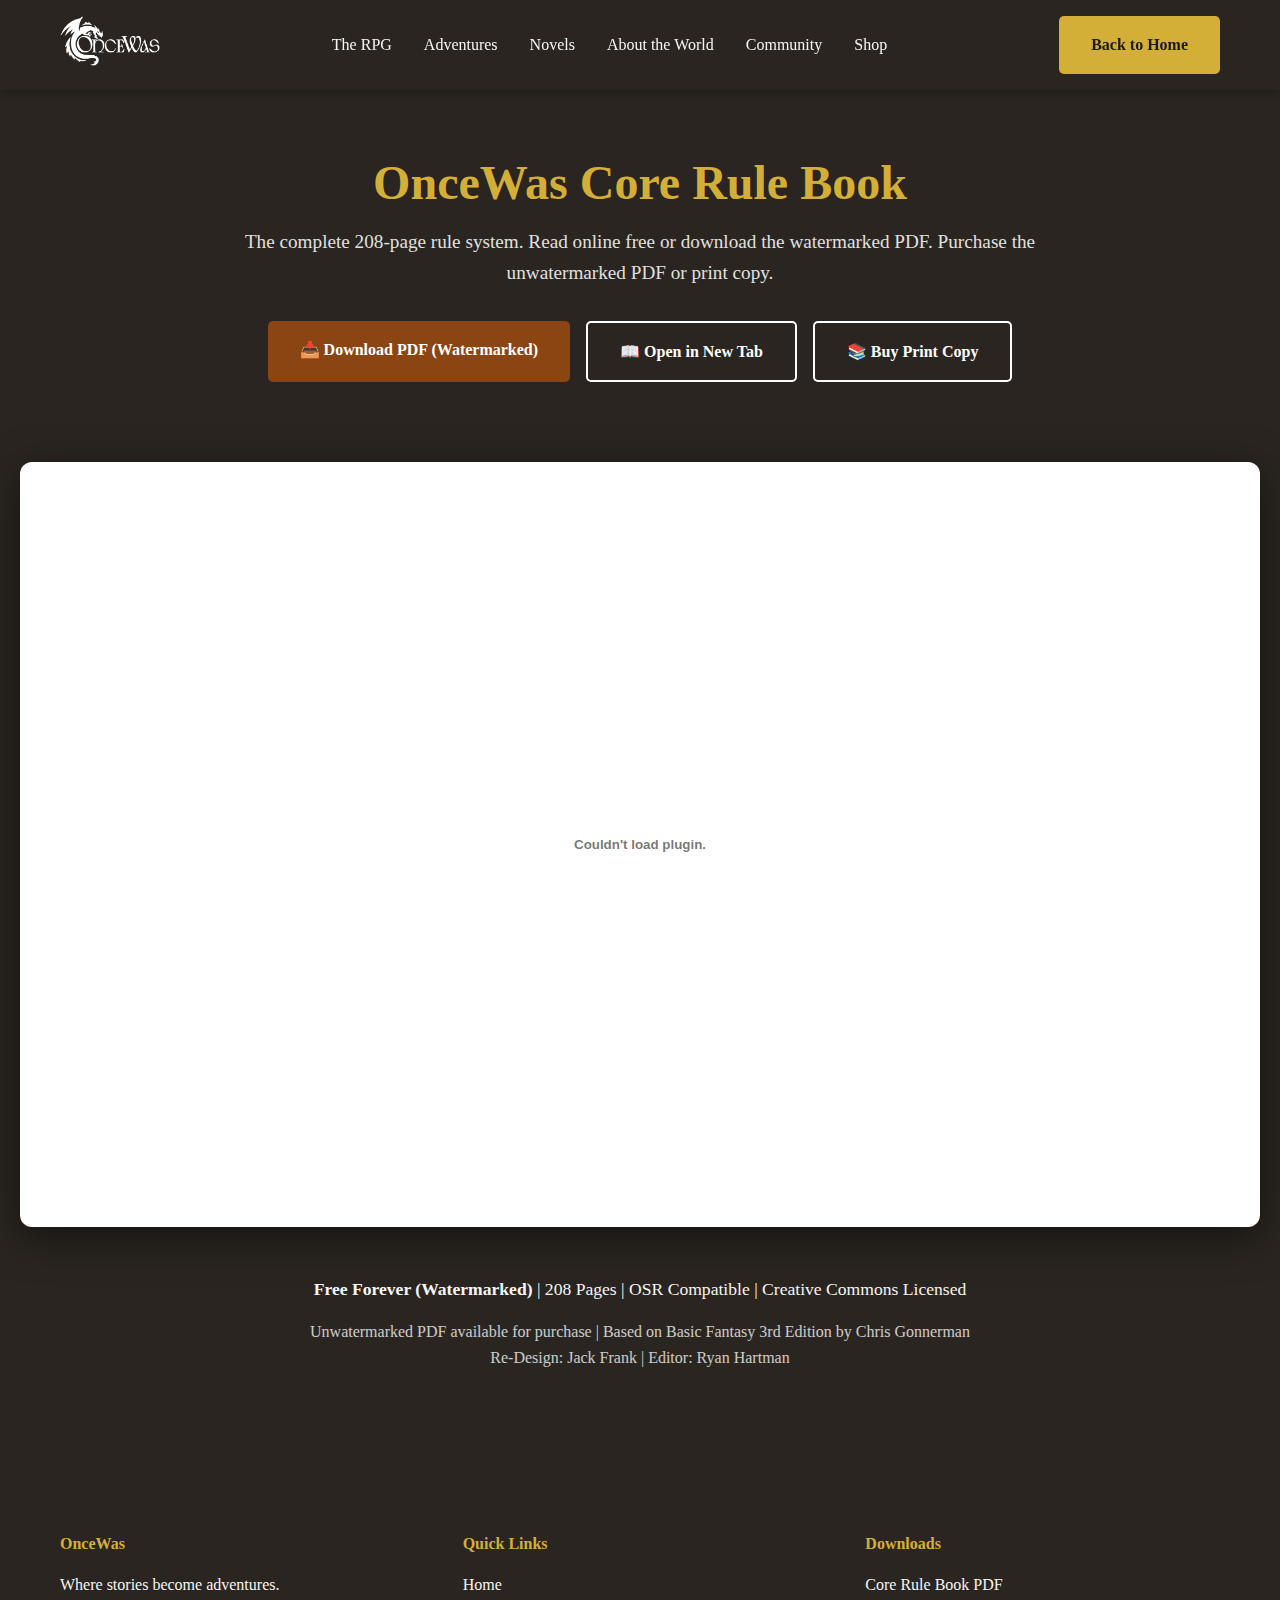
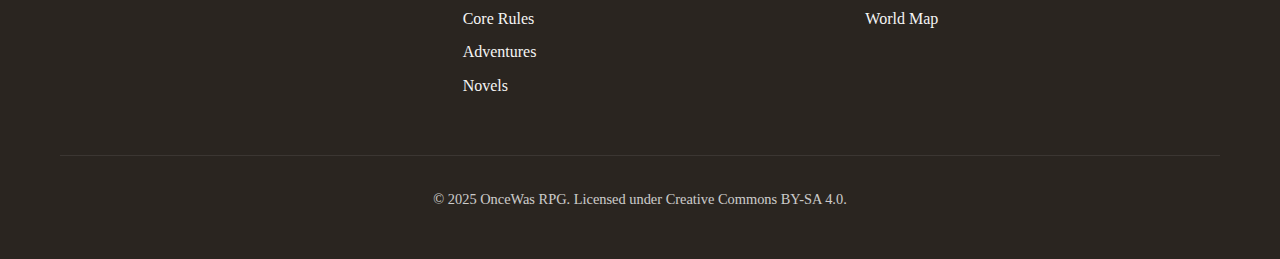
<file: core-rules.html>
<!DOCTYPE html>
<html lang="en">
<head>
    <meta charset="UTF-8">
    <meta name="viewport" content="width=device-width, initial-scale=1.0">
    <title>OnceWas Core Rule Book | Free RPG Rules</title>
    <link rel="stylesheet" href="styles.css">
    <style>
        .pdf-viewer-container {
            max-width: 1400px;
            margin: 0 auto;
            padding: 2rem 20px;
            background-color: var(--background-dark);
            min-height: 100vh;
        }
        
        .pdf-header {
            text-align: center;
            padding: 2rem 0 3rem;
            color: var(--text-light);
        }
        
        .pdf-header h1 {
            color: var(--accent-gold);
            margin-bottom: 1rem;
        }
        
        .pdf-header p {
            font-size: 1.2rem;
            opacity: 0.9;
            max-width: 800px;
            margin: 0 auto 2rem;
        }
        
        .pdf-actions {
            display: flex;
            gap: 1rem;
            justify-content: center;
            flex-wrap: wrap;
            margin-bottom: 2rem;
        }
        
        .pdf-embed-wrapper {
            background: white;
            border-radius: 12px;
            box-shadow: 0 10px 40px rgba(0, 0, 0, 0.5);
            overflow: hidden;
            position: relative;
        }
        
        .pdf-embed {
            width: 100%;
            height: 85vh;
            border: none;
            display: block;
        }
        
        .pdf-fallback {
            text-align: center;
            padding: 3rem;
            background: white;
            border-radius: 12px;
        }
        
        .pdf-fallback h2 {
            margin-bottom: 1rem;
        }
        
        .pdf-cover-preview {
            max-width: 400px;
            margin: 2rem auto;
        }
        
        .pdf-cover-preview img {
            width: 100%;
            height: auto;
            border-radius: 8px;
            box-shadow: 0 8px 24px rgba(0, 0, 0, 0.3);
        }
        
        @media (max-width: 768px) {
            .pdf-embed {
                height: 70vh;
            }
            
            .pdf-header h1 {
                font-size: 2rem;
            }
        }
    </style>
</head>
<body>
    <!-- Header Navigation -->
    <header class="header">
        <nav class="nav-container">
            <div class="logo">
                <a href="index.html">
                    <img src="OnceWas_logo.png" alt="OnceWas RPG" class="logo-image">
                </a>
            </div>
            <ul class="nav-links">
                <li><a href="index.html#rpg">The RPG</a></li>
                <li><a href="index.html#adventures">Adventures</a></li>
                <li><a href="index.html#novels">Novels</a></li>
                <li><a href="index.html#world">About the World</a></li>
                <li><a href="index.html#community">Community</a></li>
                <li><a href="index.html#shop">Shop</a></li>
            </ul>
            <a href="index.html" class="cta-button nav-cta">Back to Home</a>
        </nav>
    </header>

    <!-- PDF Viewer Section -->
    <div class="pdf-viewer-container">
        <div class="pdf-header">
            <h1>OnceWas Core Rule Book</h1>
            <p>The complete 208-page rule system. Read online free or download the watermarked PDF. Purchase the unwatermarked PDF or print copy.</p>
            
            <div class="pdf-actions">
                <a href="Core_Rule_Book.pdf" download class="cta-button primary">
                    📥 Download PDF (Watermarked)
                </a>
                <a href="Core_Rule_Book.pdf" target="_blank" class="cta-button secondary">
                    📖 Open in New Tab
                </a>
                <a href="https://www.amazon.com/dp/YOUR-ASIN-HERE" target="_blank" class="cta-button secondary">
                    📚 Buy Print Copy
                </a>
            </div>
        </div>
        
        <!-- PDF Embed -->
        <div class="pdf-embed-wrapper">
            <embed src="Core_Rule_Book.pdf#toolbar=1&navpanes=1&scrollbar=1" 
                   type="application/pdf" 
                   class="pdf-embed"
                   title="OnceWas Core Rule Book">
            
            <!-- Fallback for browsers that don't support PDF embed -->
            <noscript>
                <div class="pdf-fallback">
                    <h2>View the Core Rule Book</h2>
                    <div class="pdf-cover-preview">
                        <img src="Core_Rule_Book_Cover.jpg" alt="OnceWas Core Rule Book Cover">
                    </div>
                    <p>Your browser doesn't support embedded PDFs.</p>
                    <a href="Core_Rule_Book.pdf" download class="cta-button primary">Download Watermarked PDF</a>
                    <p style="margin-top: 1rem;">Want the unwatermarked version? <a href="https://gumroad.com/oncewas" target="_blank">Purchase here</a></p>
                </div>
            </noscript>
        </div>
        
        <!-- Info Section -->
        <div style="text-align: center; padding: 3rem 0; color: var(--text-light);">
            <p style="font-size: 1.1rem; margin-bottom: 1rem;">
                <strong>Free Forever (Watermarked)</strong> | 208 Pages | OSR Compatible | Creative Commons Licensed
            </p>
            <p style="opacity: 0.8;">
                Unwatermarked PDF available for purchase | Based on Basic Fantasy 3rd Edition by Chris Gonnerman<br>
                Re-Design: Jack Frank | Editor: Ryan Hartman
            </p>
        </div>
    </div>

    <!-- Footer -->
    <footer class="footer">
        <div class="container">
            <div class="footer-grid">
                <div class="footer-column">
                    <h4>OnceWas</h4>
                    <p>Where stories become adventures.</p>
                </div>
                
                <div class="footer-column">
                    <h4>Quick Links</h4>
                    <ul>
                        <li><a href="index.html">Home</a></li>
                        <li><a href="core-rules.html">Core Rules</a></li>
                        <li><a href="index.html#adventures">Adventures</a></li>
                        <li><a href="index.html#novels">Novels</a></li>
                    </ul>
                </div>
                
                <div class="footer-column">
                    <h4>Downloads</h4>
                    <ul>
                        <li><a href="Core_Rule_Book.pdf" download>Core Rule Book PDF</a></li>
                        <li><a href="world_map_RW.jpg" download>World Map</a></li>
                    </ul>
                </div>
            </div>
            
            <div class="footer-bottom">
                <p>&copy; 2025 OnceWas RPG. Licensed under Creative Commons BY-SA 4.0.</p>
            </div>
        </div>
    </footer>
</body>
</html>
</file>
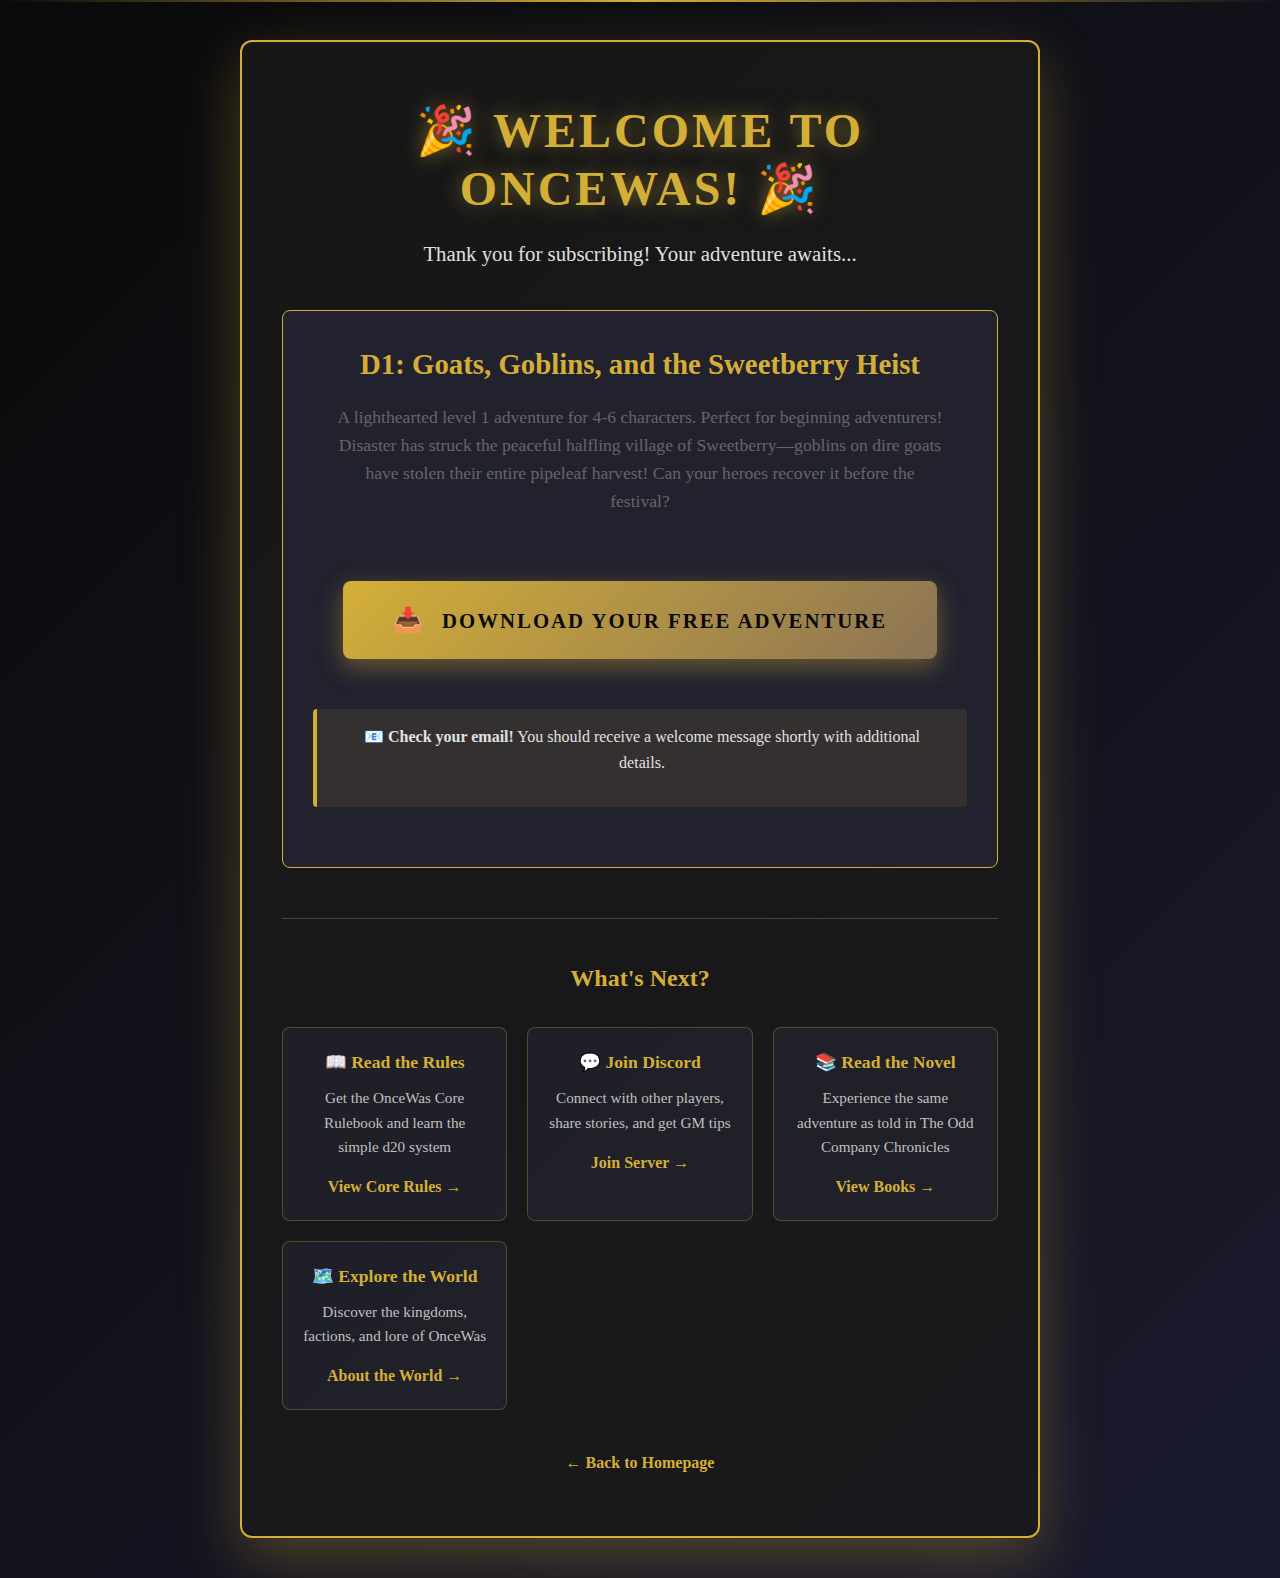
<file: thank-you.html>
<!DOCTYPE html>
<html lang="en">
<head>
    <meta charset="UTF-8">
    <meta name="viewport" content="width=device-width, initial-scale=1.0">
    <title>Thank You! - OnceWas RPG</title>
    <link rel="stylesheet" href="styles.css">
    <style>
        .thank-you-section {
            min-height: 100vh;
            background: linear-gradient(135deg, #0a0a0a 0%, #1a1a2e 100%);
            display: flex;
            align-items: center;
            justify-content: center;
            padding: 40px 20px;
            position: relative;
            overflow: hidden;
        }
        
        .thank-you-section::before {
            content: '';
            position: absolute;
            top: 0;
            left: 0;
            right: 0;
            height: 2px;
            background: linear-gradient(90deg, transparent, #d4af37, transparent);
        }
        
        .thank-you-container {
            max-width: 800px;
            text-align: center;
            background: rgba(26, 26, 26, 0.8);
            border: 2px solid #d4af37;
            border-radius: 12px;
            padding: 60px 40px;
            box-shadow: 0 20px 60px rgba(212, 175, 55, 0.3);
        }
        
        .thank-you-title {
            color: #d4af37;
            font-size: 3rem;
            font-weight: 700;
            margin-bottom: 20px;
            text-transform: uppercase;
            letter-spacing: 3px;
            text-shadow: 0 0 20px rgba(212, 175, 55, 0.5);
        }
        
        .thank-you-subtitle {
            color: #e0e0e0;
            font-size: 1.3rem;
            margin-bottom: 40px;
            line-height: 1.6;
        }
        
        .adventure-card {
            background: rgba(42, 42, 62, 0.6);
            border: 1px solid #d4af37;
            border-radius: 8px;
            padding: 30px;
            margin: 40px 0;
        }
        
        .adventure-title {
            color: #d4af37;
            font-size: 1.8rem;
            font-weight: 700;
            margin-bottom: 15px;
        }
        
        .adventure-description {
            color: #c0c0c0;
            font-size: 1.1rem;
            margin-bottom: 30px;
            line-height: 1.6;
        }
        
        .download-button {
            display: inline-block;
            background: linear-gradient(135deg, #d4af37 0%, #8b7355 100%);
            color: #0a0a0a;
            font-size: 1.3rem;
            font-weight: 700;
            padding: 20px 50px;
            border-radius: 8px;
            text-decoration: none;
            text-transform: uppercase;
            letter-spacing: 2px;
            transition: all 0.3s ease;
            box-shadow: 0 8px 25px rgba(212, 175, 55, 0.4);
            margin: 20px 0;
        }
        
        .download-button:hover {
            background: linear-gradient(135deg, #8b7355 0%, #d4af37 100%);
            transform: translateY(-3px);
            box-shadow: 0 12px 35px rgba(212, 175, 55, 0.6);
        }
        
        .download-icon {
            font-size: 1.5rem;
            margin-right: 10px;
        }
        
        .next-steps {
            margin-top: 50px;
            padding-top: 40px;
            border-top: 1px solid rgba(212, 175, 55, 0.3);
        }
        
        .next-steps-title {
            color: #d4af37;
            font-size: 1.5rem;
            margin-bottom: 30px;
            font-weight: 700;
        }
        
        .next-steps-grid {
            display: grid;
            grid-template-columns: repeat(auto-fit, minmax(200px, 1fr));
            gap: 20px;
            margin-top: 30px;
        }
        
        .next-step-card {
            background: rgba(42, 42, 62, 0.4);
            border: 1px solid rgba(212, 175, 55, 0.3);
            border-radius: 8px;
            padding: 20px;
            transition: all 0.3s ease;
        }
        
        .next-step-card:hover {
            border-color: #d4af37;
            transform: translateY(-5px);
            box-shadow: 0 8px 20px rgba(212, 175, 55, 0.3);
        }
        
        .next-step-card h4 {
            color: #d4af37;
            margin-bottom: 10px;
            font-size: 1.1rem;
        }
        
        .next-step-card p {
            color: #c0c0c0;
            font-size: 0.95rem;
            margin-bottom: 15px;
        }
        
        .next-step-card a {
            color: #d4af37;
            text-decoration: none;
            font-weight: 600;
            transition: color 0.3s ease;
        }
        
        .next-step-card a:hover {
            color: #fff;
        }
        
        .email-note {
            background: rgba(212, 175, 55, 0.1);
            border-left: 4px solid #d4af37;
            padding: 15px 20px;
            margin: 30px 0;
            border-radius: 4px;
        }
        
        .email-note p {
            color: #e0e0e0;
            margin: 0;
            font-size: 1rem;
        }
        
        @media (max-width: 768px) {
            .thank-you-container {
                padding: 40px 20px;
            }
            
            .thank-you-title {
                font-size: 2rem;
            }
            
            .thank-you-subtitle {
                font-size: 1.1rem;
            }
            
            .download-button {
                font-size: 1.1rem;
                padding: 15px 30px;
            }
            
            .next-steps-grid {
                grid-template-columns: 1fr;
            }
        }
    </style>
</head>
<body>
    <section class="thank-you-section">
        <div class="thank-you-container">
            <h1 class="thank-you-title">🎉 Welcome to OnceWas! 🎉</h1>
            <p class="thank-you-subtitle">Thank you for subscribing! Your adventure awaits...</p>
            
            <div class="adventure-card">
                <h2 class="adventure-title">D1: Goats, Goblins, and the Sweetberry Heist</h2>
                <p class="adventure-description">
                    A lighthearted level 1 adventure for 4-6 characters. Perfect for beginning adventurers!
                    Disaster has struck the peaceful halfling village of Sweetberry—goblins on dire goats 
                    have stolen their entire pipeleaf harvest! Can your heroes recover it before the festival?
                </p>
                
                <a href="/downloads/D1-Sweetberry-Heist.pdf" class="download-button" download>
                    <span class="download-icon">📥</span> Download Your Free Adventure
                </a>
                
                <div class="email-note">
                    <p><strong>📧 Check your email!</strong> You should receive a welcome message shortly with additional details.</p>
                </div>
            </div>
            
            <div class="next-steps">
                <h3 class="next-steps-title">What's Next?</h3>
                
                <div class="next-steps-grid">
                    <div class="next-step-card">
                        <h4>📖 Read the Rules</h4>
                        <p>Get the OnceWas Core Rulebook and learn the simple d20 system</p>
                        <a href="core-rules.html">View Core Rules →</a>
                    </div>
                    
                    <div class="next-step-card">
                        <h4>💬 Join Discord</h4>
                        <p>Connect with other players, share stories, and get GM tips</p>
                        <a href="https://discord.gg/EJfKUCm4gj" target="_blank" rel="noopener">Join Server →</a>
                    </div>
                    
                    <div class="next-step-card">
                        <h4>📚 Read the Novel</h4>
                        <p>Experience the same adventure as told in The Odd Company Chronicles</p>
                        <a href="index.html#novels">View Books →</a>
                    </div>
                    
                    <div class="next-step-card">
                        <h4>🗺️ Explore the World</h4>
                        <p>Discover the kingdoms, factions, and lore of OnceWas</p>
                        <a href="world.html">About the World →</a>
                    </div>
                </div>
            </div>
            
            <div style="margin-top: 40px;">
                <a href="index.html" style="color: #d4af37; text-decoration: none; font-weight: 600;">← Back to Homepage</a>
            </div>
        </div>
    </section>
</body>
</html>
</file>
<file: styles.css>
/* OnceWas RPG Website Styles */

/* CSS Variables for consistent theming */
:root {
    --primary-color: #8b4513;
    --primary-dark: #5d2f0a;
    --primary-light: #a0522d;
    --secondary-color: #2c5f2d;
    --accent-gold: #d4af37;
    --text-dark: #1a1a1a;
    --text-light: #f5f5f5;
    --background-light: #f9f6f0;
    --background-dark: #2a2520;
    --border-color: #d4c5b0;
}

/* Reset and Base Styles */
* {
    margin: 0;
    padding: 0;
    box-sizing: border-box;
}

body {
    font-family: 'Georgia', 'Times New Roman', serif;
    line-height: 1.6;
    color: var(--text-dark);
    background-color: var(--background-light);
}

.container {
    max-width: 1200px;
    margin: 0 auto;
    padding: 0 20px;
}

/* Typography */
h1, h2, h3, h4 {
    font-family: 'Georgia', serif;
    font-weight: bold;
    margin-bottom: 1rem;
}

h1 {
    font-size: 3rem;
    line-height: 1.2;
}

h2 {
    font-size: 2.5rem;
}

h3 {
    font-size: 1.8rem;
}

p {
    margin-bottom: 1rem;
}

/* Header Navigation */
.header {
    background-color: var(--background-dark);
    padding: 1rem 0;
    position: sticky;
    top: 0;
    z-index: 1000;
    box-shadow: 0 2px 10px rgba(0, 0, 0, 0.3);
}

.nav-container {
    max-width: 1200px;
    margin: 0 auto;
    padding: 0 20px;
    display: flex;
    justify-content: space-between;
    align-items: center;
}

.logo {
    display: flex;
    align-items: center;
    gap: 0.5rem;
}

.logo-image {
    height: 50px;
    width: auto;
    filter: brightness(0) invert(1);
}

.logo-text {
    font-size: 1.8rem;
    font-weight: bold;
    color: var(--accent-gold);
    text-decoration: none;
}

.logo-symbol {
    font-size: 1.5rem;
}

.nav-links {
    display: flex;
    list-style: none;
    gap: 2rem;
}

.nav-links a {
    color: var(--text-light);
    text-decoration: none;
    font-size: 1rem;
    transition: color 0.3s;
}

.nav-links a:hover {
    color: var(--accent-gold);
}

.nav-cta {
    padding: 0.6rem 1.5rem;
    font-size: 0.95rem;
    background-color: var(--accent-gold);
    color: var(--text-dark);
    border: none;
}

.nav-cta:hover {
    background-color: #f4d03f;
    color: var(--text-dark);
    transform: translateY(-2px);
}

/* Buttons */
.cta-button {
    display: inline-block;
    padding: 1rem 2rem;
    text-decoration: none;
    border-radius: 5px;
    font-weight: bold;
    transition: all 0.3s;
    cursor: pointer;
    border: none;
    font-size: 1rem;
    text-align: center;
}

.cta-button.primary {
    background-color: var(--primary-color);
    color: white;
}

.cta-button.primary:hover {
    background-color: var(--primary-dark);
    transform: translateY(-2px);
    box-shadow: 0 4px 15px rgba(139, 69, 19, 0.3);
}

.cta-button.secondary {
    background-color: transparent;
    color: white;
    border: 2px solid white;
}

.cta-button.secondary:hover {
    background-color: white;
    color: var(--primary-color);
}

.cta-button.large {
    padding: 1.2rem 2.5rem;
    font-size: 1.2rem;
}

/* Hero Section */
.hero {
    height: 90vh;
    min-height: 600px;
    position: relative;
    display: flex;
    align-items: center;
    justify-content: center;
    overflow: hidden;
}

.hero-background {
    position: absolute;
    top: 0;
    left: 0;
    width: 100%;
    height: 100%;
    z-index: 1;
}

.hero-map {
    width: 100%;
    height: 100%;
    object-fit: cover;
    opacity: 0.25;
}

.hero-overlay {
    position: relative;
    z-index: 2;
    text-align: center;
    color: white;
    max-width: 900px;
    padding: 2rem;
    background: rgba(0, 0, 0, 0.6);
    border-radius: 15px;
}

.hero-book-cover {
    margin-bottom: 2rem;
}

.book-cover-image {
    max-width: 250px;
    height: auto;
    border: 3px solid var(--accent-gold);
    border-radius: 10px;
    box-shadow: 0 10px 30px rgba(0, 0, 0, 0.5);
}

.hero-headline {
    font-size: 4rem;
    margin-bottom: 1.5rem;
    text-shadow: 3px 3px 6px rgba(0, 0, 0, 0.9);
    color: var(--accent-gold);
}

.hero-subheadline {
    font-size: 1.4rem;
    margin-bottom: 2.5rem;
    line-height: 1.8;
    text-shadow: 2px 2px 4px rgba(0, 0, 0, 0.9);
}

.hero-buttons {
    display: flex;
    gap: 1.5rem;
    justify-content: center;
    margin-bottom: 2rem;
    flex-wrap: wrap;
}

.hero-tagline {
    font-size: 1.1rem;
    font-style: italic;
    opacity: 0.95;
    text-shadow: 1px 1px 3px rgba(0, 0, 0, 0.9);
}

/* Creator Section */
.creator-section {
    padding: 6rem 0;
    background-color: white;
}

.creator-photo {
    text-align: center;
}

.creator-image {
    max-width: 400px;
    width: 100%;
    border-radius: 10px;
    border: 3px solid var(--border-color);
    box-shadow: 0 5px 20px rgba(0, 0, 0, 0.1);
}

.signature {
    font-style: italic;
    margin-top: 1.5rem;
    color: var(--primary-color);
}

.creator-bio {
    margin-top: 2rem;
    padding: 1.5rem;
    background-color: var(--background-light);
    border-left: 4px solid var(--primary-color);
    border-radius: 5px;
}

/* Secret Door Section */
.secret-door-section {
    padding: 6rem 0;
    background: linear-gradient(135deg, var(--background-dark), var(--primary-dark));
    color: var(--text-light);
}

.secret-door-section .section-title {
    color: var(--accent-gold);
}

.secret-door-grid {
    display: grid;
    grid-template-columns: repeat(auto-fit, minmax(280px, 1fr));
    gap: 2rem;
    margin-top: 3rem;
}

.door-card {
    background-color: rgba(255, 255, 255, 0.1);
    padding: 2rem;
    border-radius: 10px;
    border: 2px solid rgba(212, 175, 55, 0.3);
    transition: all 0.3s;
}

.door-card:hover {
    border-color: var(--accent-gold);
    transform: translateY(-5px);
    box-shadow: 0 10px 30px rgba(212, 175, 55, 0.2);
}

.door-card h3 {
    color: var(--accent-gold);
    margin-bottom: 1rem;
}

.door-links {
    list-style: none;
    margin-top: 1rem;
}

.door-links li {
    margin-bottom: 0.5rem;
}

.door-links a {
    color: var(--text-light);
    text-decoration: none;
    transition: color 0.3s;
}

.door-links a:hover {
    color: var(--accent-gold);
}

.door-card .text-link {
    color: var(--accent-gold);
}

/* Experience Section */
.experience-section {
    padding: 6rem 0;
    background-color: white;
}

.section-title {
    text-align: center;
    color: var(--primary-color);
    margin-bottom: 3rem;
}

.section-intro {
    text-align: center;
    font-size: 1.2rem;
    color: #666;
    margin-bottom: 3rem;
    max-width: 700px;
    margin-left: auto;
    margin-right: auto;
}

.three-columns {
    display: grid;
    grid-template-columns: repeat(auto-fit, minmax(280px, 1fr));
    gap: 3rem;
}

.column {
    text-align: center;
    padding: 2rem;
    border: 2px solid var(--border-color);
    border-radius: 10px;
    transition: all 0.3s;
}

.column:hover {
    transform: translateY(-5px);
    box-shadow: 0 10px 30px rgba(0, 0, 0, 0.1);
    border-color: var(--primary-color);
}

.icon {
    font-size: 4rem;
    margin-bottom: 1rem;
}

.column h3 {
    color: var(--primary-color);
    margin-bottom: 1rem;
}

.text-link {
    color: var(--primary-color);
    text-decoration: none;
    font-weight: bold;
    display: inline-block;
    margin-top: 1rem;
    transition: color 0.3s;
}

.text-link:hover {
    color: var(--primary-dark);
}

/* What is OnceWas Section */
.what-is-section {
    padding: 6rem 0;
    background-color: var(--background-light);
}

.two-column-layout {
    display: grid;
    grid-template-columns: 1fr 1fr;
    gap: 4rem;
    align-items: center;
}

.content-column h2 {
    color: var(--primary-color);
    margin-bottom: 1.5rem;
}

.content-column h3 {
    color: var(--primary-color);
    margin-top: 2rem;
    margin-bottom: 1rem;
    font-size: 1.5rem;
}

.content-column ul {
    list-style: none;
    margin: 1rem 0 2rem 0;
}

.content-column li {
    padding: 0.5rem 0;
    padding-left: 1.5rem;
    position: relative;
}

.content-column li:before {
    content: "⚔";
    position: absolute;
    left: 0;
    color: var(--primary-color);
}

.placeholder-image {
    background: linear-gradient(135deg, #d4c5b0, #e8dcc8);
    border: 2px solid var(--border-color);
    border-radius: 10px;
    padding: 4rem 2rem;
    text-align: center;
    color: #666;
    font-style: italic;
    min-height: 400px;
    display: flex;
    align-items: center;
    justify-content: center;
}

/* Odd Company Section */
.odd-company-section {
    padding: 6rem 0;
    background-color: white;
}

.featured-book {
    display: grid;
    grid-template-columns: 1fr 2fr;
    gap: 3rem;
    align-items: center;
    margin-top: 3rem;
}

.book-cover .placeholder-image {
    min-height: 500px;
}

.book-details h3 {
    color: var(--primary-color);
    font-size: 2rem;
    margin-bottom: 1rem;
}

.book-description {
    font-size: 1.1rem;
    line-height: 1.8;
    margin-bottom: 2rem;
}

.book-features {
    display: flex;
    gap: 1rem;
    margin-bottom: 2rem;
    flex-wrap: wrap;
}

.feature-badge {
    background-color: var(--secondary-color);
    color: white;
    padding: 0.5rem 1rem;
    border-radius: 20px;
    font-size: 0.9rem;
}

.book-actions {
    display: flex;
    gap: 1rem;
    flex-wrap: wrap;
}

/* Adventures Section */
.adventures-section {
    padding: 6rem 0;
    background-color: var(--background-light);
}

.adventure-grid {
    display: grid;
    grid-template-columns: repeat(auto-fit, minmax(300px, 1fr));
    gap: 2rem;
    margin-top: 3rem;
}

.adventure-card {
    background: white;
    border: 2px solid var(--border-color);
    border-radius: 10px;
    overflow: hidden;
    transition: all 0.3s;
}

.adventure-card:hover {
    transform: translateY(-5px);
    box-shadow: 0 10px 30px rgba(0, 0, 0, 0.15);
}

.adventure-image {
    background: linear-gradient(135deg, #d4c5b0, #8b7355);
    overflow: hidden;
    line-height: 0;
}

.adventure-image img {
    width: 100%;
    height: auto;
    display: block;
}

.adventure-card h3 {
    color: var(--primary-color);
    padding: 1.5rem 1.5rem 0.5rem;
}

.adventure-card p {
    padding: 0 1.5rem 1rem;
    color: #666;
}

.free-badge,
.price-badge {
    display: inline-block;
    margin: 0 1.5rem 1rem;
    padding: 0.5rem 1rem;
    border-radius: 5px;
    font-weight: bold;
    font-size: 0.9rem;
}

.free-badge {
    background-color: var(--secondary-color);
    color: white;
}

.price-badge {
    background-color: var(--accent-gold);
    color: var(--text-dark);
}

.adventure-card .text-link {
    padding: 0 1.5rem 1.5rem;
    display: block;
}

/* Launch and Status Badges */
.launch-date {
    color: var(--primary-color);
    font-weight: bold;
    font-size: 1.1rem;
    margin-bottom: 1rem;
}

.launch-badge {
    display: inline-block;
    background-color: var(--accent-gold);
    color: var(--text-dark);
    padding: 0.4rem 0.8rem;
    border-radius: 5px;
    font-weight: bold;
    font-size: 0.9rem;
    margin-bottom: 0.5rem;
}

.status-badge {
    display: inline-block;
    padding: 0.5rem 1rem;
    border-radius: 5px;
    font-weight: bold;
    font-size: 0.9rem;
}

.status-badge.available {
    background-color: var(--secondary-color);
    color: white;
}

.status-badge.coming-soon {
    background-color: #666;
    color: white;
}

.adventure-status {
    margin: 1rem 1.5rem;
}

.level-info {
    font-style: italic;
    color: #666;
    padding: 0 1.5rem;
}

/* Price Info */
.price-info {
    padding: 0.5rem 1.5rem 1rem;
    font-size: 1rem;
}

.price-info strong {
    color: var(--primary-color);
}

.save-badge {
    color: var(--secondary-color);
    font-weight: bold;
    margin-left: 0.5rem;
}

/* Books List and Grid */
.books-list {
    margin-top: 4rem;
}

.books-list h3 {
    text-align: center;
    color: var(--primary-color);
    margin-bottom: 2rem;
}

.books-grid {
    display: grid;
    grid-template-columns: repeat(auto-fit, minmax(280px, 1fr));
    gap: 2rem;
}

.book-card {
    background-color: var(--background-light);
    padding: 2rem;
    border-radius: 10px;
    border: 2px solid var(--border-color);
    text-align: center;
}

.book-card h4 {
    color: var(--primary-color);
    margin-bottom: 1rem;
}

.kickstarter-message {
    text-align: center;
    font-size: 1.1rem;
    line-height: 1.8;
    max-width: 800px;
    margin: 0 auto 2rem;
    padding: 2rem;
    background-color: var(--background-light);
    border-left: 4px solid var(--accent-gold);
    border-radius: 5px;
}

.kickstarter-badge {
    display: inline-block;
    background: linear-gradient(135deg, var(--accent-gold), #f4d03f);
    color: var(--text-dark);
    padding: 0.4rem 0.8rem;
    border-radius: 5px;
    font-weight: bold;
    font-size: 0.9rem;
    margin-bottom: 0.5rem;
}

.kickstarter-card {
    border-color: var(--accent-gold);
    background: linear-gradient(to bottom, var(--background-light), white);
}

.kickstarter-cta {
    text-align: center;
    margin-top: 2rem;
}

/* RPG Products Section */
.rpg-products-section {
    padding: 6rem 0;
    background-color: white;
}

.products-grid {
    display: grid;
    grid-template-columns: repeat(auto-fit, minmax(300px, 1fr));
    gap: 2rem;
    margin-top: 3rem;
}

.product-card {
    background-color: var(--background-light);
    border: 2px solid var(--border-color);
    border-radius: 10px;
    overflow: hidden;
    transition: all 0.3s;
}

.product-card:hover {
    transform: translateY(-5px);
    box-shadow: 0 10px 30px rgba(0, 0, 0, 0.15);
}

.product-card.featured {
    border-color: var(--accent-gold);
    border-width: 3px;
}

.product-image {
    background: linear-gradient(135deg, #8b7355, #d4c5b0);
    padding: 4rem 2rem;
    text-align: center;
    color: white;
    font-style: italic;
}

.product-card h3 {
    color: var(--primary-color);
    padding: 1.5rem 1.5rem 0.5rem;
}

.product-card p {
    padding: 0 1.5rem 1rem;
    color: #666;
}

.product-card .launch-date {
    padding: 0 1.5rem;
}

.product-card .cta-button {
    margin: 1rem 1.5rem 1.5rem;
}

.access-options {
    padding: 1.5rem;
    background-color: white;
}

.access-options h4 {
    color: var(--primary-color);
    text-align: center;
    margin-bottom: 1.5rem;
}

.option-list {
    display: flex;
    flex-direction: column;
    gap: 1.5rem;
}

.option {
    padding: 1rem;
    border: 2px solid var(--border-color);
    border-radius: 8px;
    background-color: var(--background-light);
}

.option strong {
    display: block;
    color: var(--primary-color);
    margin-bottom: 0.5rem;
    font-size: 1.1rem;
}

.option p {
    margin: 0;
    padding: 0;
    color: #666;
}

.option .price {
    color: var(--primary-color);
    font-size: 1.2rem;
    font-weight: bold;
    margin: 0.5rem 0;
}

.option .text-link,
.option .cta-button {
    margin-top: 0.5rem;
    display: inline-block;
}

.cta-buttons-group {
    display: flex;
    gap: 1.5rem;
    justify-content: center;
    margin: 2rem 0;
    flex-wrap: wrap;
}

/* Tokens & Maps Section */
.tokens-maps-section {
    padding: 6rem 0;
    background-color: var(--background-light);
}

.tokens-grid {
    display: grid;
    grid-template-columns: repeat(auto-fit, minmax(280px, 1fr));
    gap: 2rem;
    margin-top: 3rem;
}

.token-card {
    background: white;
    border: 2px solid var(--border-color);
    border-radius: 10px;
    overflow: hidden;
    transition: all 0.3s;
}

.token-card:hover {
    transform: translateY(-5px);
    box-shadow: 0 10px 30px rgba(0, 0, 0, 0.15);
}

.token-image {
    background: linear-gradient(135deg, #d4c5b0, #e8dcc8);
    padding: 3rem 2rem;
    text-align: center;
    color: #666;
    font-style: italic;
}

.token-card h3 {
    color: var(--primary-color);
    padding: 1.5rem 1.5rem 0.5rem;
}

.token-card p {
    padding: 0 1.5rem 1rem;
    color: #666;
}

.token-card .cta-button {
    margin: 1rem 1.5rem 1.5rem;
}

/* Community Section */
.community-section {
    padding: 6rem 0;
    background-color: white;
}

.community-grid {
    display: grid;
    grid-template-columns: repeat(auto-fit, minmax(300px, 1fr));
    gap: 2rem;
    margin-top: 3rem;
}

.community-card {
    background-color: var(--background-light);
    padding: 2.5rem;
    border-radius: 10px;
    border: 2px solid var(--border-color);
}

.community-card h3 {
    color: var(--primary-color);
    margin-bottom: 1rem;
}

.newsletter-form {
    display: flex;
    gap: 0.5rem;
    margin-top: 1rem;
    flex-direction: column;
}

.newsletter-form input {
    padding: 0.8rem;
    border: 2px solid var(--border-color);
    border-radius: 5px;
    font-size: 1rem;
}

.newsletter-form button {
    width: 100%;
}

/* Why Section */
.why-section {
    padding: 6rem 0;
    background-color: var(--background-dark);
    color: var(--text-light);
}

.why-section .section-title {
    color: var(--accent-gold);
}

.features-grid {
    display: grid;
    grid-template-columns: repeat(auto-fit, minmax(250px, 1fr));
    gap: 3rem;
    margin-top: 3rem;
}

.feature {
    text-align: center;
}

.feature h3 {
    color: var(--accent-gold);
    margin-bottom: 1rem;
}

/* Final CTA Section */
.final-cta-section {
    padding: 6rem 0;
    background: linear-gradient(135deg, var(--primary-color), var(--primary-dark));
}

.cta-box {
    text-align: center;
    color: white;
    max-width: 700px;
    margin: 0 auto;
}

.cta-box h2 {
    color: white;
    margin-bottom: 1.5rem;
}

.cta-box p {
    font-size: 1.2rem;
    margin-bottom: 2rem;
}

.trust-signal {
    font-size: 1rem;
    opacity: 0.9;
    margin-top: 1rem;
}

/* Footer */
.footer {
    background-color: var(--background-dark);
    color: var(--text-light);
    padding: 4rem 0 2rem;
}

.footer-grid {
    display: grid;
    grid-template-columns: repeat(auto-fit, minmax(200px, 1fr));
    gap: 3rem;
    margin-bottom: 3rem;
}

.footer-column h4 {
    color: var(--accent-gold);
    margin-bottom: 1rem;
}

.footer-column ul {
    list-style: none;
}

.footer-column li {
    margin-bottom: 0.5rem;
}

.footer-column a {
    color: var(--text-light);
    text-decoration: none;
    transition: color 0.3s;
}

.footer-column a:hover {
    color: var(--accent-gold);
}

.social-links {
    display: flex;
    gap: 1rem;
    margin-top: 1rem;
}

.footer-bottom {
    text-align: center;
    padding-top: 2rem;
    border-top: 1px solid rgba(255, 255, 255, 0.1);
    font-size: 0.9rem;
    opacity: 0.8;
}

/* Responsive Design */
@media (max-width: 768px) {
    .nav-links {
        display: none;
    }
    
    .hero-headline {
        font-size: 2.5rem;
    }
    
    .hero-subheadline {
        font-size: 1.1rem;
    }
    
    .hero-buttons {
        flex-direction: column;
        align-items: center;
    }
    
    .book-cover-image {
        max-width: 200px;
    }
    
    .two-column-layout,
    .featured-book {
        grid-template-columns: 1fr;
    }
    
    .secret-door-grid,
    .products-grid,
    .tokens-grid {
        grid-template-columns: 1fr;
    }
    
    h1 {
        font-size: 2rem;
    }
    
    h2 {
        font-size: 1.8rem;
    }
}

@media (max-width: 480px) {
    .hero-headline {
        font-size: 2rem;
    }
    
    .section-title {
        font-size: 1.8rem;
    }
    
    .book-cover-image {
        max-width: 150px;
    }
}
</file>
